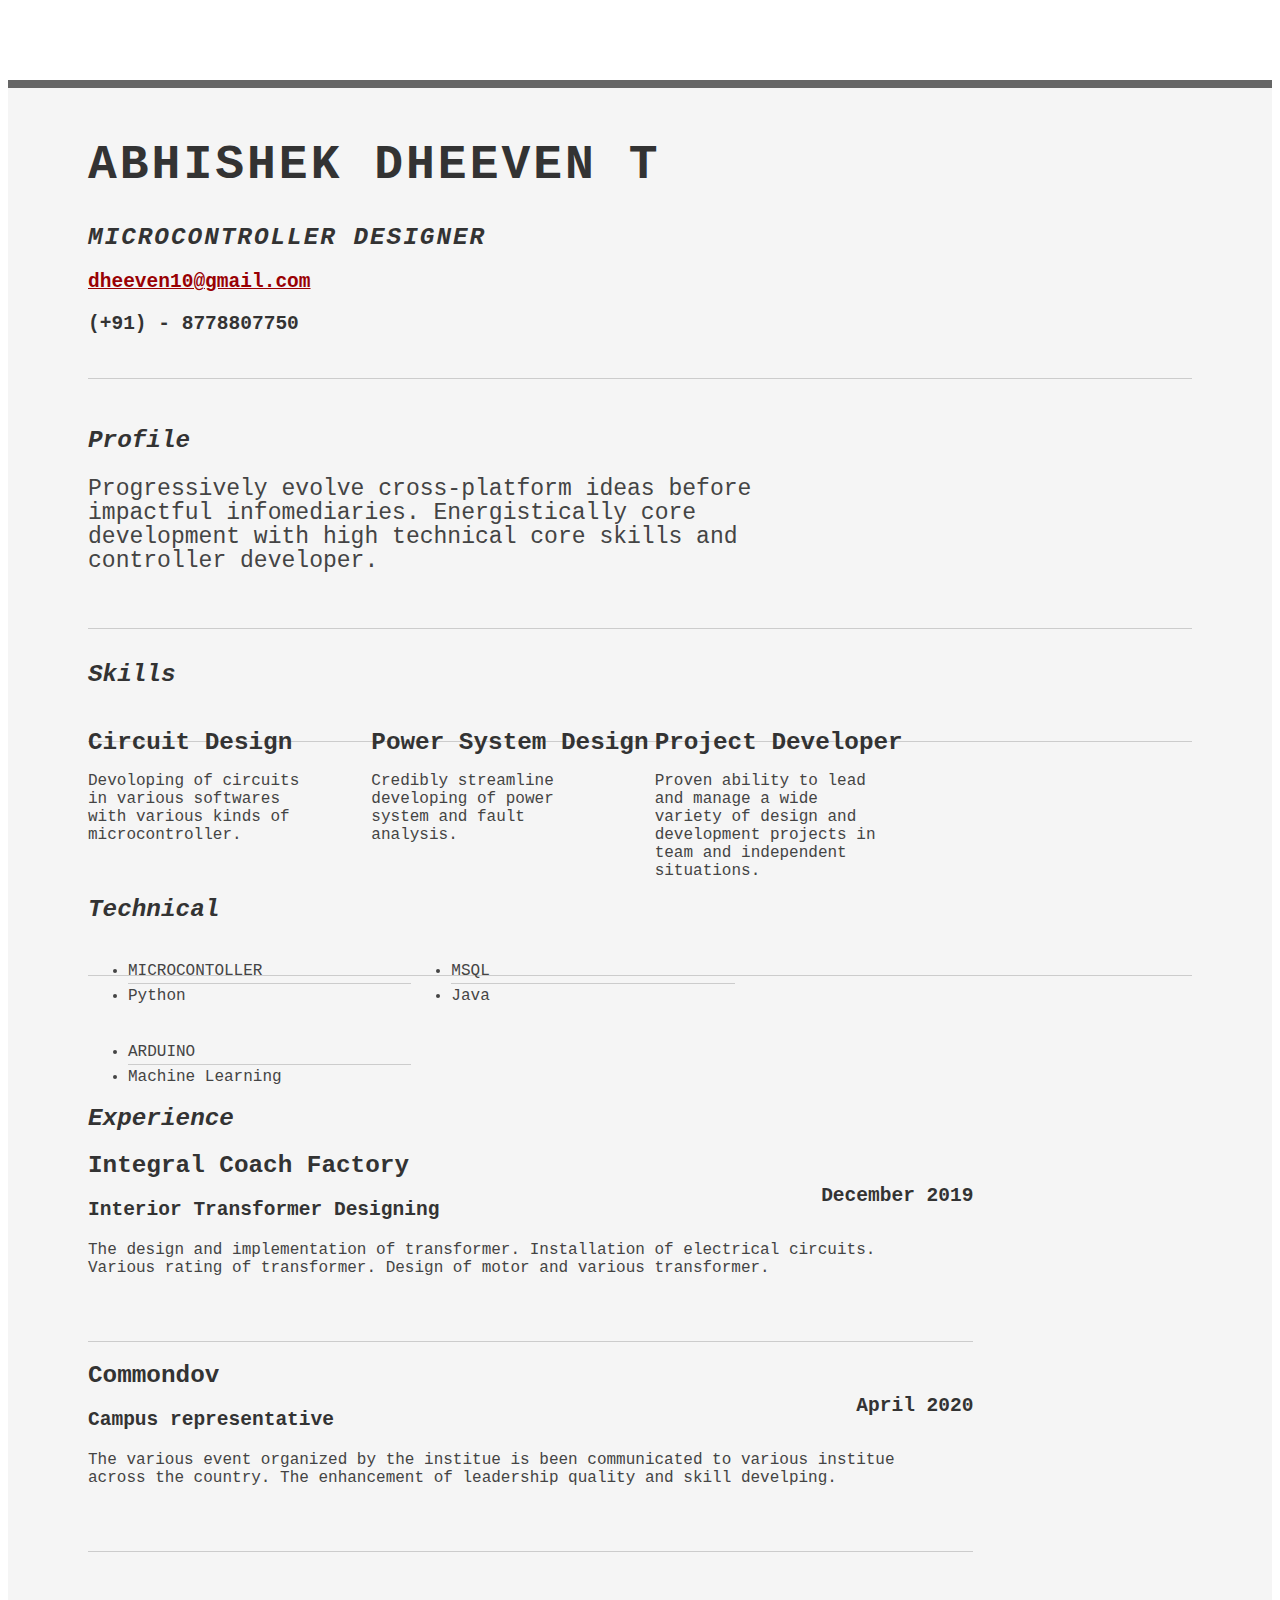
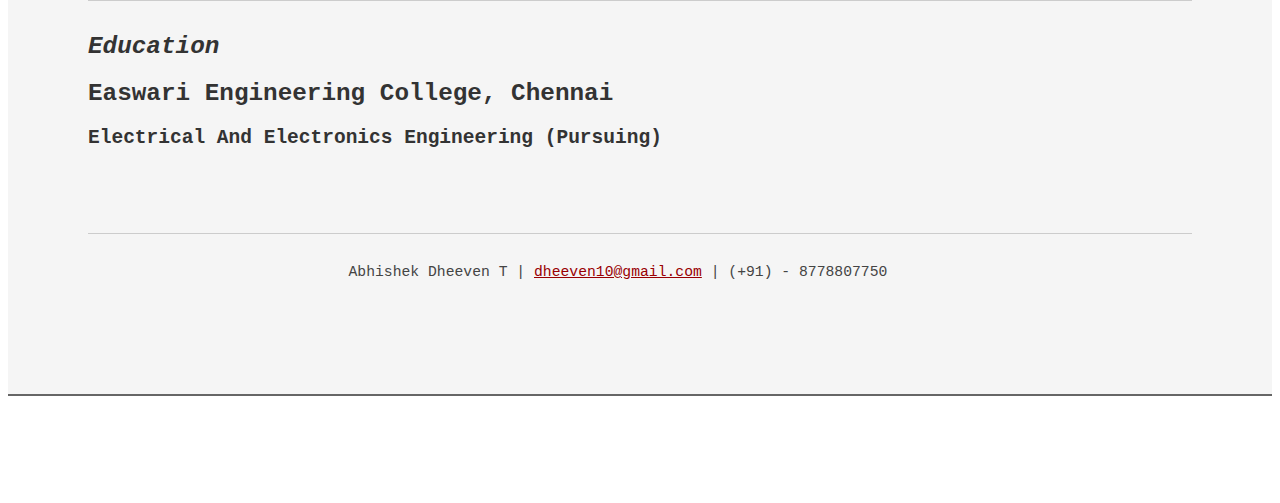
<file: index.html>
<!DOCTYPE html PUBLIC "-//W3C//DTD XHTML 1.0 Strict//EN" "http://www.w3.org/TR/xhtml1/DTD/xhtml1-strict.dtd">
<html>
<head>

	<title>Abhishek Dheeven T | Electrical Circuit Designer | dheeven10@gmail.com.com</title>
	<meta http-equiv="content-type" content="text/html; charset=utf-8" />

	<meta name="keywords" content="" />
	<meta name="description" content="" />

	<link rel="stylesheet" type="text/css" href="http://yui.yahooapis.com/2.7.0/build/reset-fonts-grids/reset-fonts-grids.css" media="all" /> 
	<link rel="stylesheet" type="text/css" href="style.css" media="all" />

</head>
<body>

<div id="doc2" class="yui-t7">
	<div id="inner">
	
		<div id="hd">
			<div class="yui-gc">
				<div class="yui-u first">
					<h1>Abhishek Dheeven T</h1>
					<h2>Microcontroller Designer</h2>
				</div>

				<div class="yui-u">
					<div class="contact-info">
						<h3><a href="mailto:dheeven10@gmail.com.com">dheeven10@gmail.com</a></h3>
						<h3>(+91) - 8778807750</h3>
					</div><!--// .contact-info -->
				</div>
			</div><!--// .yui-gc -->
		</div><!--// hd -->

		<div id="bd">
			<div id="yui-main">
				<div class="yui-b">

					<div class="yui-gf">
						<div class="yui-u first">
							<h2>Profile</h2>
						</div>
						<div class="yui-u">
							<p class="enlarge">
								Progressively evolve cross-platform ideas before impactful infomediaries. Energistically core development with high technical core skills and controller developer. 
							</p>
						</div>
					</div><!--// .yui-gf -->

					<div class="yui-gf">
						<div class="yui-u first">
							<h2>Skills</h2>
						</div>
						<div class="yui-u">

								<div class="talent">
									<h2>Circuit Design</h2>
									<p>Devoloping of circuits in various softwares with various kinds of microcontroller.	</p>
								</div>

								<div class="talent">
									<h2>Power System Design</h2>
									<p>Credibly streamline developing of power system and fault analysis.	 </p>
								</div>

								<div class="talent">
									<h2>Project Developer</h2>
									<p>Proven ability to lead and manage a wide variety of design and development projects in team and independent situations.</p>
								</div>
						</div>
					</div><!--// .yui-gf -->

					<div class="yui-gf">
						<div class="yui-u first">
							<h2>Technical</h2>
						</div>
						<div class="yui-u">
							<ul class="talent">
								<li>MICROCONTOLLER</li>
								<li class="last">Python</li>
							</ul>

							<ul class="talent">
								<li>MSQL</li>
								<li class="last">Java</li>
							</ul>

							<ul class="talent">
								<li>ARDUINO</li>
								<li class="last">Machine Learning</li>
							</ul>
						</div>
					</div><!--// .yui-gf-->

					<div class="yui-gf">
	
						<div class="yui-u first">
							<h2>Experience</h2>
						</div><!--// .yui-u -->

						<div class="yui-u">

							<div class="internship">
								<h2>Integral Coach Factory</h2>
								<h3>Interior Transformer Designing</h3>
								<h4>December 2019</h4>
								<p>The design and implementation of transformer. Installation of electrical circuits. Various rating of transformer. Design of motor and various transformer. </p>
							</div>
							
							
							
							<div class="internship">
								<h2>Commondov</h2>
								<h3>Campus representative</h3>
								<h4>April 2020</h4>
								<p>The various event organized by the institue is been communicated to various institue across the country. The enhancement of leadership quality and skill develping. </p>
							</div>							
							
							
						</div><!--// .yui-u -->
					</div><!--// .yui-gf -->


					<div class="yui-gf last">
						<div class="yui-u first">
							<h2>Education</h2>
						</div>
						<div class="yui-u">
							<h2>Easwari Engineering College, Chennai </h2>
							<h3>Electrical And Electronics Engineering (Pursuing) <strong></strong> </h3>
						</div>
					</div><!--// .yui-gf -->


				</div><!--// .yui-b -->
			</div><!--// yui-main -->
		</div><!--// bd -->

		<div id="ft">
			<p>Abhishek Dheeven T | <a href="mailto:dheeven10@gmail.com">dheeven10@gmail.com</a> | (+91) - 8778807750</p>
		</div><!--// footer -->

	</div><!-- // inner -->


</div><!--// doc -->


</body>
</html>
</file>
<file: style.css>
*/
@import url('https://fonts.googleapis.com/css2?family=Syne+Mono&display=swap');

.msg { padding: 10px; background: #fff; position: relative; }
.msg h1 { color: #408814;  }
.msg a { margin-left: 20px; background: #fff; color: black; padding: 4px 8px; text-decoration: none; }
.msg a:hover { background: #fff; }

/* //-- yui-grids style overrides -- */
body { font-family: 'Syne Mono', monospace; color: #444; }
#inner { padding: 10px 80px; margin: 80px auto; background: #f5f5f5; border: solid #666; border-width: 8px 0 2px 0; }
.yui-gf { margin-bottom: 2em; padding-bottom: 2em; border-bottom: 1px solid #ccc; }

/* //-- header, body, footer -- */
#hd { margin: 2.5em 0 3em 0; padding-bottom: 1.5em; border-bottom: 1px solid #ccc }
#hd h2 { text-transform: uppercase; letter-spacing: 2px; }
#bd, #ft { margin-bottom: 2em; }

/* //-- footer -- */
#ft { padding: 1em 0 5em 0; font-size: 92%; border-top: 1px solid #ccc; text-align: center; }
#ft p { margin-bottom: 0; text-align: center;   }

/* //-- core typography and style -- */
#hd h1 { font-size: 48px; text-transform: uppercase; letter-spacing: 3px; }
h2 { font-size: 152% }
h3, h4 { font-size: 122%; }
h1, h2, h3, h4 { color: #333; }
p { font-size: 100%; line-height: 18px; padding-right: 3em; }
a { color: #990003 }
a:hover { text-decoration: none; }
strong { font-weight: bold; }
li { line-height: 24px; border-bottom: 1px solid #ccc; }
p.enlarge { font-size: 144%; padding-right: 6.5em; line-height: 24px; }
p.enlarge span { color: #000 }
.contact-info { margin-top: 7px; }
.first h2 { font-style: italic; }
.last { border-bottom: 0 }


/* //-- section styles -- */

a#pdf { display: block; float: left; background: #666; color: white; padding: 6px 50px 6px 12px; margin-bottom: 6px; text-decoration: none;  }
a#pdf:hover { background: #222; }

.internship { position: relative; margin-bottom: 1em; padding-bottom: 1em; border-bottom: 1px solid #ccc; }
.internship h4 { position: absolute; top: 0.35em; right: 0 }
.internship p { margin: 0.75em 0 3em 0; }

.last { border: none; }
.skills-list {  }
.skills-list ul { margin: 0; }
.skills-list li { margin: 3px 0; padding: 3px 0; }
.skills-list li span { font-size: 152%; display: block; margin-bottom: -2px; padding: 0 }
.talent { width: 32%; float: left }
.talent h2 { margin-bottom: 6px; }

#srt-ttab { margin-bottom: 100px; text-align: center;  }
#srt-ttab img.last { margin-top: 20px }

/* --// override to force 1/8th width grids -- */
.yui-gf .yui-u{width:80.2%;}
.yui-gf div.first{width:12.3%;}
</file>
